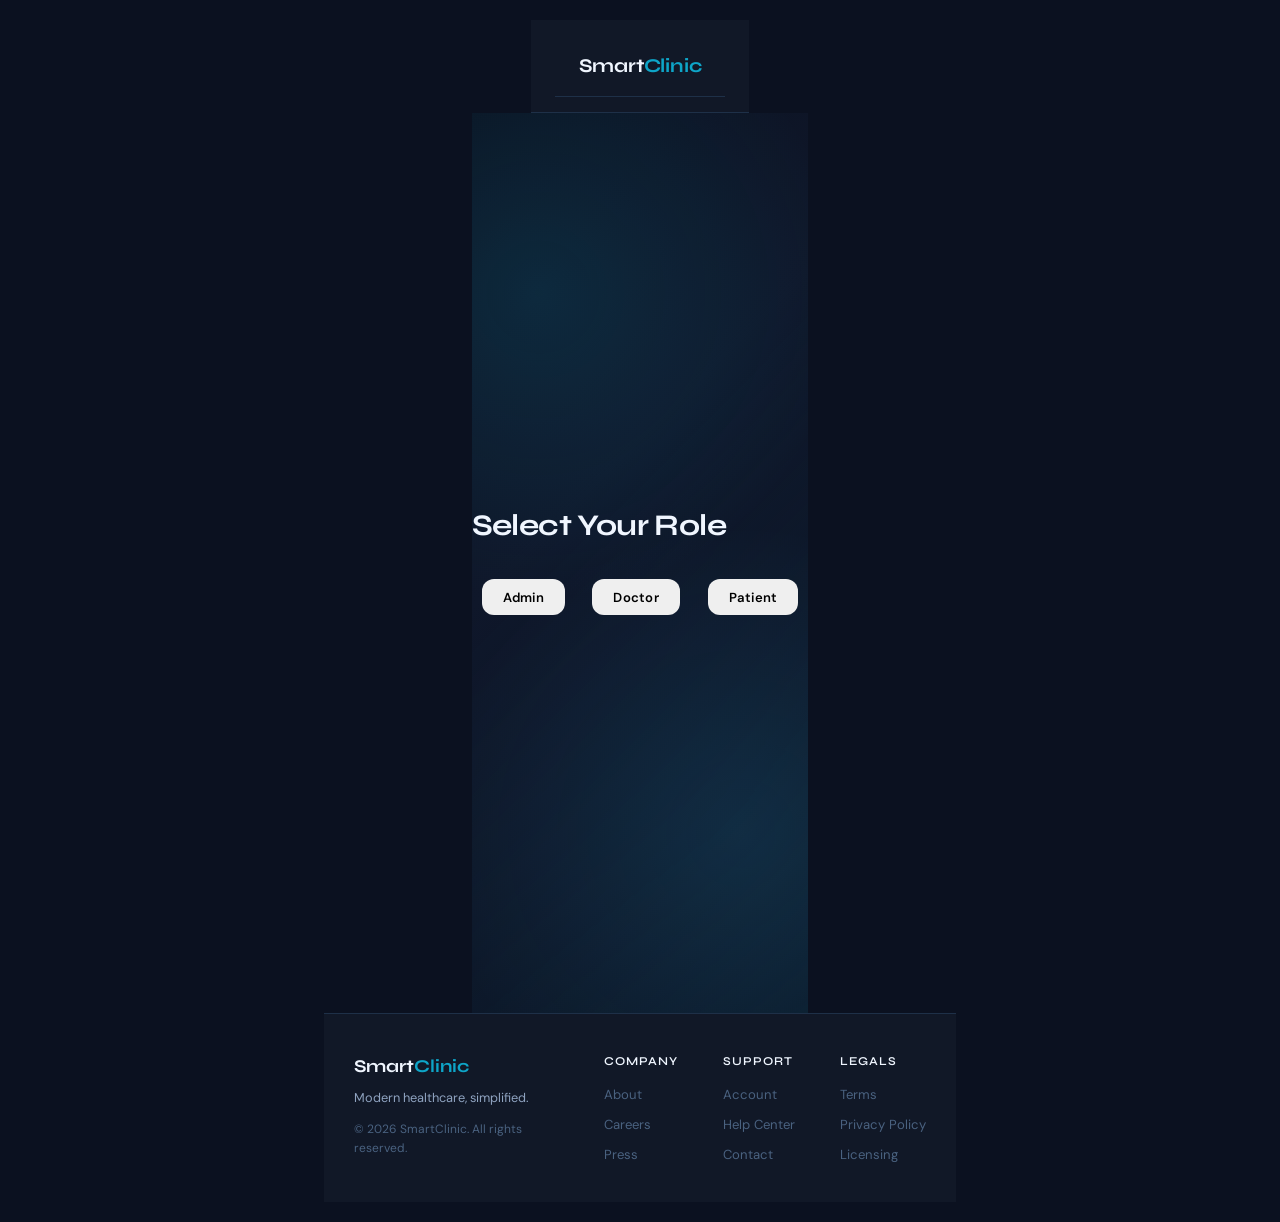
<file: src/main/resources/static/index.html>
<!DOCTYPE html>
<html lang="en">
<head>
    <meta charset="UTF-8">
    <meta name="viewport" content="width=device-width, initial-scale=1.0">
    <title>Smart Clinic Management System</title>
    <link rel="icon" href="./assets/images/logo/logo.png" />
    <link rel="stylesheet" href="./assets/css/style.css" />
    <link rel="stylesheet" href="./assets/css/index.css" />
    <link href="https://fonts.googleapis.com/css2?family=DM+Sans:wght@300;400;500;600&family=Syne:wght@600;700&display=swap" rel="stylesheet">
</head>
<body>

    <div class="container" id="container">
        <div class="wrapper" id="wrapper">

            <div id="header"></div>

            <main class="main-content">
                <section id="role-section">
                    <h2 id="role-heading">Select Your Role</h2>
                    <div id="role-buttons">
                        <button id="adminBtn">Admin</button>
                        <button id="doctorBtn">Doctor</button>
                        <button id="patientBtn">Patient</button>
                    </div>
                </section>
            </main>

            <div id="footer"></div>

        </div>
    </div>

    <div id="modal" class="modal">
        <div class="modal-content">
            <span class="close" id="closeModal">&times;</span>
            <div id="modal-body"></div>
        </div>
    </div>

    <script src="./js/util.js" defer></script>
    <script src="./js/render.js" defer></script>
    <script src="./js/components/header.js" defer></script>
    <script src="./js/components/footer.js" defer></script>
    <script type="module" src="./js/components/modals.js"></script>
    <script type="module" src="./js/index.js" defer></script>
</body>
</html>
</file>
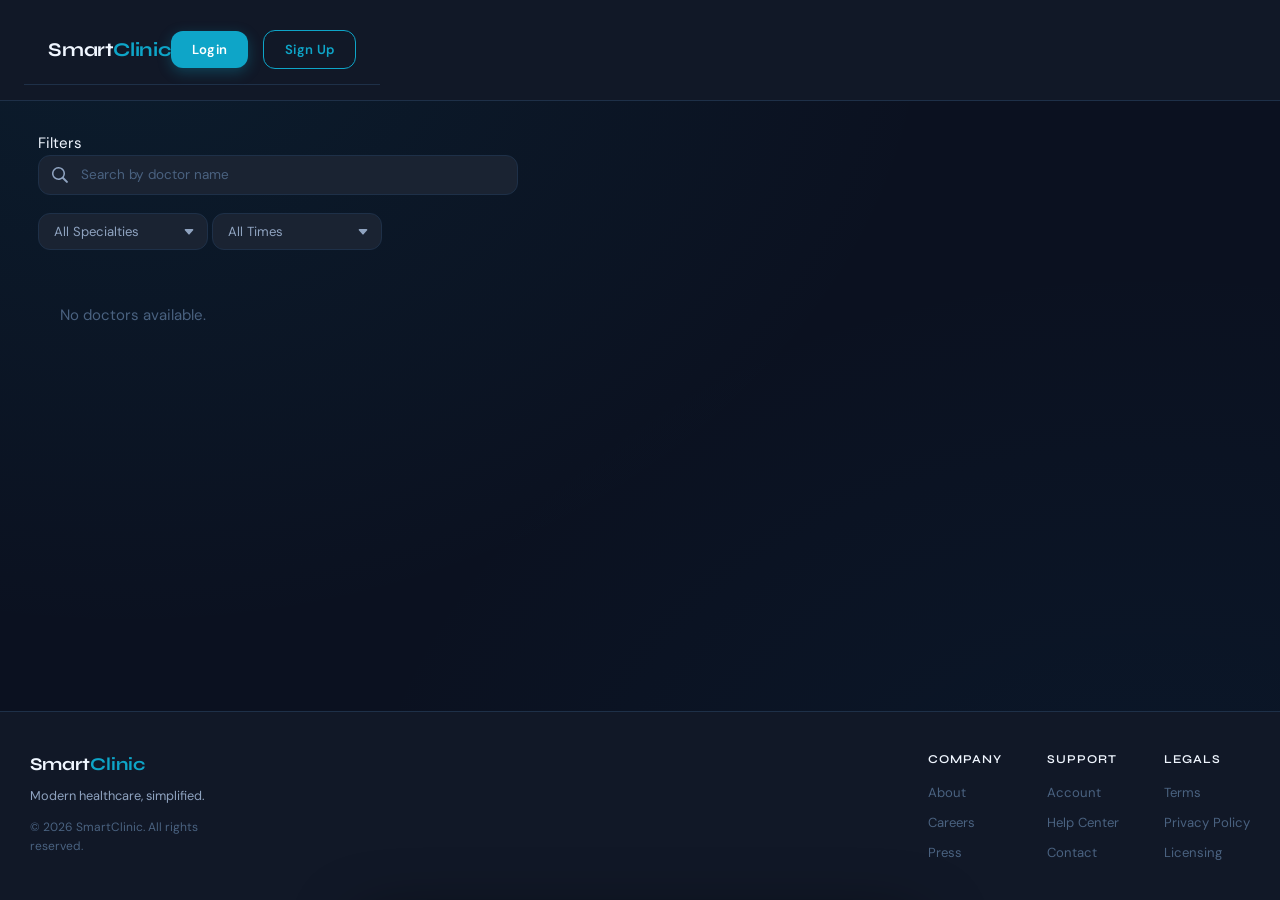
<file: src/main/resources/static/pages/patientDashboard.html>
<!DOCTYPE html>
<html lang="en">
<head>
    <meta charset="UTF-8">
    <meta name="viewport" content="width=device-width, initial-scale=1.0">
    <title>Patient Dashboard</title>

    <link rel="icon" href="../assets/images/logo/logo.png" />

    <link rel="stylesheet" href="../assets/css/style.css" />
    <link rel="stylesheet" href="../assets/css/adminDashboard.css" />
    <link rel="stylesheet" href="../assets/css/patientDashboard.css" />

    <link href="https://fonts.googleapis.com/css2?family=DM+Sans:wght@300;400;500;600&family=Syne:wght@600;700&display=swap" rel="stylesheet">
</head>

<body>

<div class="container" id="container">
    <div class="wrapper" id="wrapper">

        <div id="header"></div>

        <main class="main-content" id="mainContent">

            <nav class="tab-nav" id="patientTopbar">
                <button class="tab-btn" data-tab="doctors" onclick="switchPatientTab(event, 'doctors')">
                Doctors
                </button>

                <button class="tab-btn" data-tab="appointments" onclick="switchPatientTab(event, 'appointments')">
                Appointments
                </button>
            </nav>

            <div id="tab-doctors" class="tab-panel active">

                <div class="patient-topbar">
                    <p class="patient-welcome">
                        Filters
                    </p>
                </div>

                <div class="search-section">
                    <input type="text" id="searchBar" placeholder="Search by doctor name"/>
                </div>

                <div class="filter-section">
                    <div class="filter-wrapper">

                        <select class="filter-select" id="filterSpecialty">
                            <option value="">All Specialties</option>
                            <option value="Cardiologist">Cardiologist</option>
                            <option value="Dermatologist">Dermatologist</option>
                            <option value="Neurologist">Neurologist</option>
                            <option value="Pediatrician">Pediatrician</option>
                            <option value="Orthopedist">Orthopedist</option>
                            <option value="Dentist">Dentist</option>
                            <option value="Diagnosist">Diagnosist</option>
                        </select>

                        <select class="filter-select" id="filterTime">
                            <option value="">All Times</option>
                            <option value="09:00">09:00 - 10:00</option>
                            <option value="10:00">10:00 - 11:00</option>
                            <option value="11:00">11:00 - 12:00</option>
                            <option value="14:00">14:00 - 15:00</option>
                            <option value="15:00">15:00 - 16:00</option>
                            <option value="16:00">16:00 - 17:00</option>
                            <option value="17:00">17:00 - 18:00</option>
                            <option value="18:00">18:00 - 19:00</option>
                            <option value="19:00">19:00 - 20:00</option>
                        </select>

                    </div>
                </div>
                <div id="content"></div>
            </div>

            <div id="tab-appointments" class="tab-panel">

                <div class="filter-section">
                    <select class="filter-select" id="filterCondition">
                        <option value="">Filter by Status</option>
                        <option value="0">Scheduled</option>
                        <option value="1">Completed</option>
                        <option value="2">Cancelled</option>
                    </select>
                </div>

                <div class="data-table-wrapper">
                    <table class="data-table">
                        <thead>
                        <tr>
                            <th>Appointment ID</th>
                            <th>Doctor</th>
                            <th>Specialty</th>
                            <th>Date</th>
                            <th>Time</th>
                            <th>Status</th>
                            <th>Actions</th>
                        </tr>
                        </thead>
                        <tbody id="appointmentTableBody"></tbody>
                    </table>
                </div>

            </div>

        </main>

        <div id="footer"></div>

    </div>
</div>

<div id="modal" class="modal">
    <div class="modal-content">
        <span class="close" id="closeModal">&times;</span>
        <div id="modal-body"></div>
    </div>
</div>

<div class="modalApp-backdrop" id="modalAppBackdrop"></div>
<div class="modalApp" id="modalApp">
    <div id="modalApp-body"></div>
</div>

<div class="ripple-overlay" id="rippleOverlay"></div>

<script src="../js/util.js" defer></script>
<script src="../js/render.js" defer></script>
<script src="../js/components/header.js" defer></script>
<script src="../js/components/footer.js" defer></script>

<script type="module" src="../js/components/modals.js"></script>
<script type="module" src="../js/patientDashboard.js" defer></script>

</body>
</html>
</file>
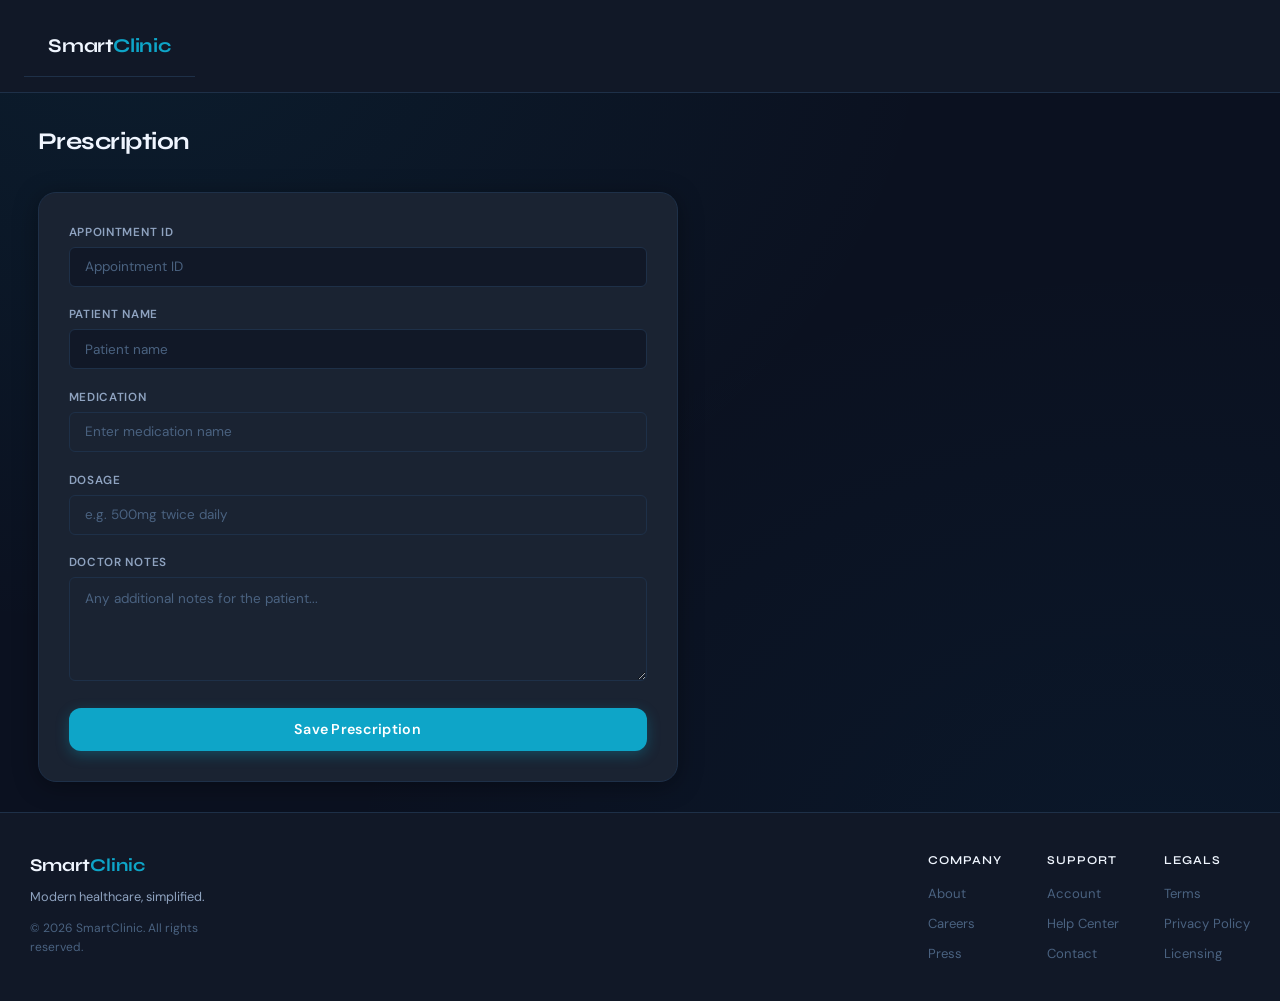
<file: src/main/resources/static/pages/prescription.html>
<!DOCTYPE html>
<html lang="en">
<head>
    <meta charset="UTF-8">
    <meta name="viewport" content="width=device-width, initial-scale=1.0">
    <title>Prescription</title>
    <link rel="icon" href="../assets/images/logo/logo.png" />

    <link rel="stylesheet" href="../assets/css/style.css" />
    <link rel="stylesheet" href="../assets/css/adminDashboard.css" />
    <link rel="stylesheet" href="../assets/css/addPrescription.css" />
    <link href="https://fonts.googleapis.com/css2?family=DM+Sans:wght@300;400;500;600&family=Syne:wght@600;700&display=swap" rel="stylesheet">

    <script src="../js/util.js" defer></script>
    <script src="../js/render.js" defer></script>
    <script src="../js/components/header.js" defer></script>
    <script src="../js/components/footer.js" defer></script>
</head>
<body>

    <div class="container" id="container">
        <div class="wrapper" id="wrapper">

            <div id="header"></div>

            <main class="main-content" id="mainContent">

                <div class="page-heading">
                    <h2>Prescription</h2>
                </div>

                <div class="prescription-form-wrapper">
                    <form id="prescriptionForm" class="prescription-form">

                        <div class="form-group">
                            <label for="appointmentId">Appointment ID</label>
                            <input
                                type="text"
                                id="appointmentId"
                                class="input-field"
                                placeholder="Appointment ID"
                                readonly
                            />
                        </div>

                        <div class="form-group">
                            <label for="patientName">Patient Name</label>
                            <input
                                type="text"
                                id="patientName"
                                class="input-field"
                                placeholder="Patient name"
                                readonly
                            />
                        </div>

                        <div class="form-group">
                            <label for="medication">Medication</label>
                            <input
                                type="text"
                                id="medication"
                                class="input-field"
                                placeholder="Enter medication name"
                            />
                        </div>

                        <div class="form-group">
                            <label for="dosage">Dosage</label>
                            <input
                                type="text"
                                id="dosage"
                                class="input-field"
                                placeholder="e.g. 500mg twice daily"
                            />
                        </div>

                        <div class="form-group">
                            <label for="doctorNotes">Doctor Notes</label>
                            <textarea
                                id="doctorNotes"
                                class="input-field"
                                placeholder="Any additional notes for the patient..."
                                rows="4"
                            ></textarea>
                        </div>

                        <button type="button" class="button" onclick="submitPrescription()">
                            Save Prescription
                        </button>

                    </form>
                </div>

            </main>

            <div id="footer"></div>

        </div>
    </div>

    <script src="../js/util.js" defer></script>
    <script src="../js/render.js" defer></script>
    <script src="../js/components/header.js" defer></script>
    <script src="../js/components/footer.js" defer></script>
    <script type="module" src="../js/prescriptionDashbaord.js" defer></script>

</body>
</html>
</file>
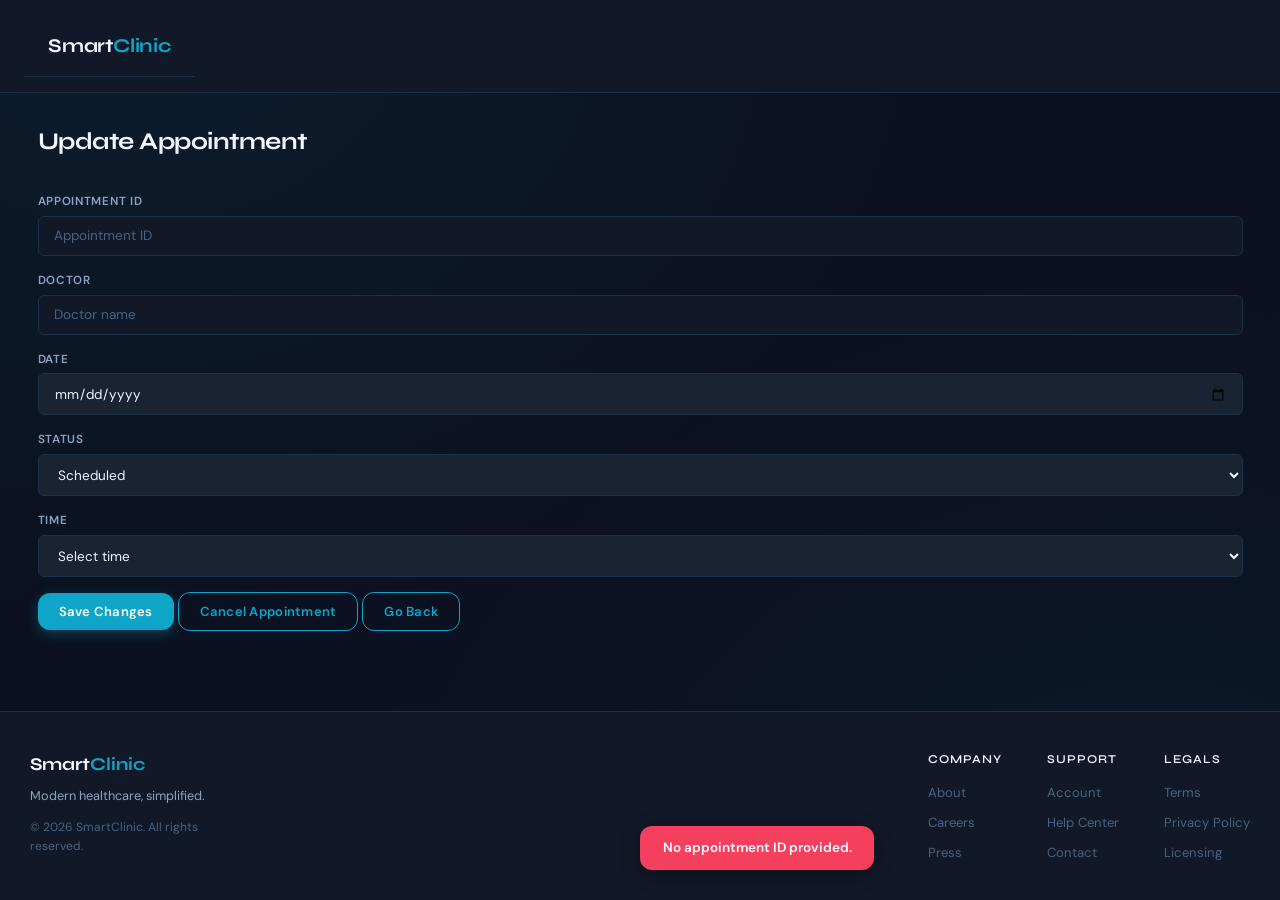
<file: src/main/resources/static/pages/updateAppointment.html>
<!DOCTYPE html>
<html lang="en">
<head>
    <meta charset="UTF-8">
    <meta name="viewport" content="width=device-width, initial-scale=1.0">
    <title>Update Appointment</title>
    <link rel="icon" href="../assets/images/logo/logo.png" />

    <link rel="stylesheet" href="../assets/css/style.css" />
    <link rel="stylesheet" href="../assets/css/adminDashboard.css" />
    <link rel="stylesheet" href="../assets/css/updateAppointment.css" />
    <link href="https://fonts.googleapis.com/css2?family=DM+Sans:wght@300;400;500;600&family=Syne:wght@600;700&display=swap" rel="stylesheet">

    <script src="../js/util.js" defer></script>
    <script src="../js/render.js" defer></script>
    <script src="../js/components/header.js" defer></script>
    <script src="../js/components/footer.js" defer></script>
</head>
<body>

    <div class="container" id="container">
        <div class="wrapper" id="wrapper">

            <div id="header"></div>

            <main class="main-content" id="mainContent">

                <div class="page-heading">
                    <h2>Update Appointment</h2>
                </div>

                <div class="update-form-wrapper">
                    <form id="updateAppointmentForm" class="update-form">

                        <div class="form-group">
                            <label for="appointmentId">Appointment ID</label>
                            <input
                                type="text"
                                id="appointmentId"
                                class="input-field"
                                placeholder="Appointment ID"
                                readonly
                            />
                        </div>

                        <div class="form-group">
                            <label for="doctorName">Doctor</label>
                            <input
                                type="text"
                                id="doctorName"
                                class="input-field"
                                placeholder="Doctor name"
                                readonly
                            />
                        </div>

                        <div class="form-group">
                            <label for="appointmentDate">Date</label>
                            <input
                                type="date"
                                id="appointmentDate"
                                class="input-field"
                            />
                        </div>

                        <div class="form-group">
                            <label for="appointmentStatus">Status</label>
                            <select id="appointmentStatus" class="input-field select-dropdown">
                                <option value="0">Scheduled</option>
                                <option value="1">Completed</option>
                                <option value="2">Cancelled</option>
                            </select>
                        </div>

                        <div class="form-group">
                            <label for="appointmentTime">Time</label>
                            <select id="appointmentTime" class="input-field select-dropdown">
                                <option value="">Select time</option>
                            </select>
                        </div>

                        <div class="form-actions">
                            <button type="button" class="button" onclick="submitUpdate()">
                                Save Changes
                            </button>
                            <button type="button" class="adminBtn" onclick="cancelAndGoBack()">
                                Cancel Appointment
                            </button>
                                <button type="button" class="adminBtn" onclick="history.back()">
                                Go Back
                            </button>
                        </div>

                    </form>
                </div>

            </main>

            <div id="footer"></div>

        </div>
    </div>
    <script src="../js/util.js" defer></script>
    <script src="../js/render.js" defer></script>
    <script src="../js/components/header.js" defer></script>
    <script src="../js/components/footer.js" defer></script>
    <script type="module" src="../js/updateAppointment.js" defer></script>
    
</body>
</html>
</file>
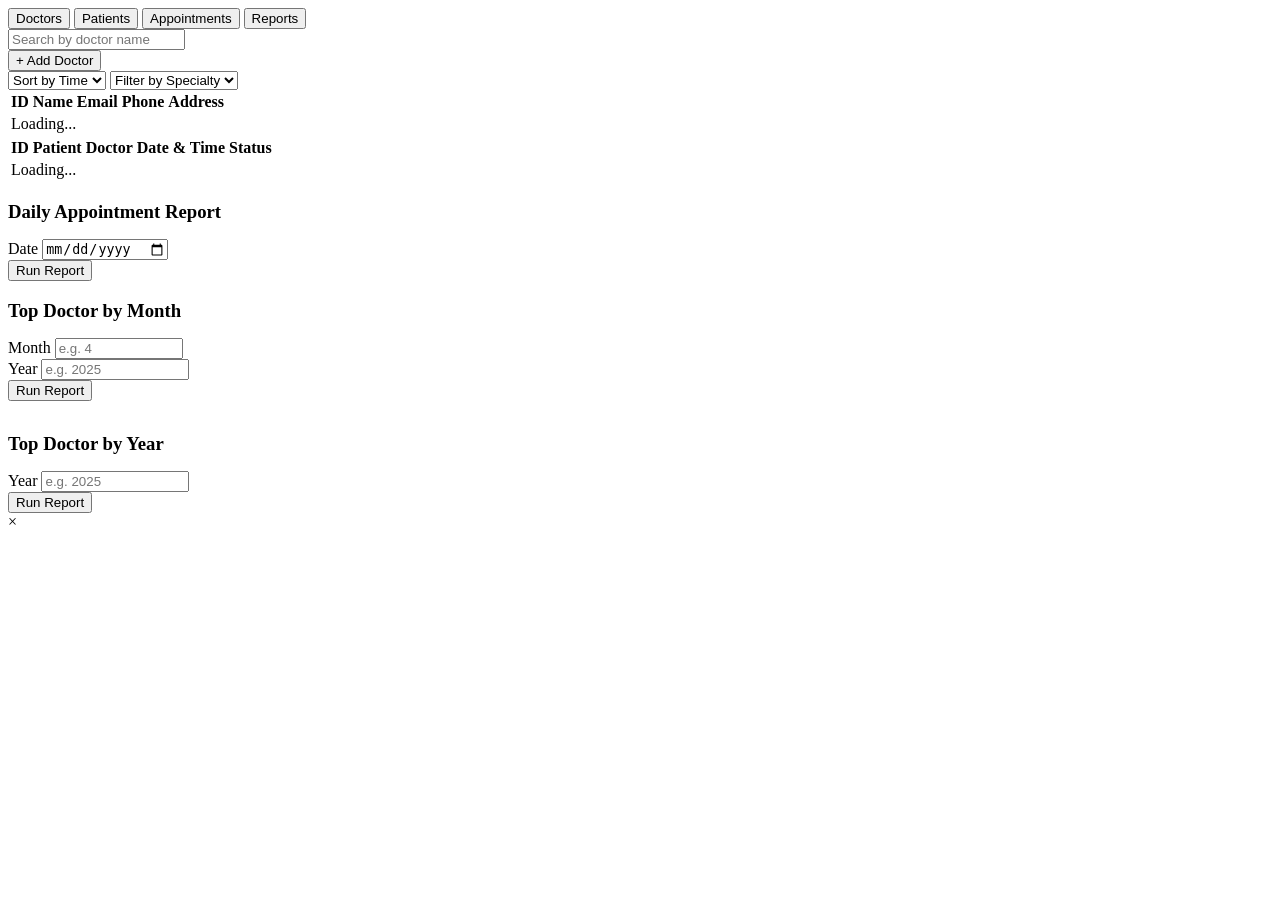
<file: src/main/resources/templates/admin/adminDashboard.html>
<!DOCTYPE html>
<html lang="en" xmlns:th="http://www.thymeleaf.org">
<head>
    <meta charset="UTF-8">
    <meta name="viewport" content="width=device-width, initial-scale=1.0">
    <title>Admin Dashboard</title>
    <link rel="icon" th:href="@{/assets/images/logo/logo.png}" />
    <link rel="stylesheet" th:href="@{/assets/css/style.css}" />
    <link rel="stylesheet" th:href="@{/assets/css/adminDashboard.css}" />
    <link href="https://fonts.googleapis.com/css2?family=DM+Sans:wght@300;400;500;600&family=Syne:wght@600;700&display=swap" rel="stylesheet">
</head>
<body>

    <div class="container" id="container">
        <div class="wrapper" id="wrapper">

            <div id="header"></div>

            <main class="main-content" id="mainContent">

                <nav class="tab-nav">
                    <button class="tab-btn active" onclick="switchTab(event, 'doctors')">Doctors</button>
                    <button class="tab-btn" onclick="switchTab(event, 'patients')">Patients</button>
                    <button class="tab-btn" onclick="switchTab(event, 'appointments')">Appointments</button>
                    <button class="tab-btn" onclick="switchTab(event, 'reports')">Reports</button>
                </nav>

                <div id="tab-doctors" class="tab-panel active">

                    <div class="tab-toolbar">
                        <div class="search-section">
                            <input type="text" id="searchBar" placeholder="Search by doctor name" />
                        </div>
                        <button class="button" id="addDocBtn">+ Add Doctor</button>
                    </div>

                    <div class="filter-section">
                        <select id="sortTime">
                            <option value="">Sort by Time</option>
                            <option value="am">AM</option>
                            <option value="pm">PM</option>
                        </select>
                        <select id="filterSpecialty">
                            <option value="">Filter by Specialty</option>
                            <option value="cardiology">Cardiology</option>
                            <option value="dermatology">Dermatology</option>
                            <option value="neurology">Neurology</option>
                            <option value="pediatrics">Pediatrics</option>
                        </select>
                    </div>

                    <div id="content"></div>
                </div>

                <div id="tab-patients" class="tab-panel">
                    <div class="data-table-wrapper">
                        <table class="data-table">
                            <thead>
                                <tr>
                                    <th>ID</th>
                                    <th>Name</th>
                                    <th>Email</th>
                                    <th>Phone</th>
                                    <th>Address</th>
                                </tr>
                            </thead>
                            <tbody id="patientTableBody">
                                <tr><td colspan="5" class="noPatientRecord">Loading...</td></tr>
                            </tbody>
                        </table>
                    </div>
                </div>

                <div id="tab-appointments" class="tab-panel">
                    <div class="data-table-wrapper">
                        <table class="data-table">
                            <thead>
                                <tr>
                                    <th>ID</th>
                                    <th>Patient</th>
                                    <th>Doctor</th>
                                    <th>Date &amp; Time</th>
                                    <th>Status</th>
                                </tr>
                            </thead>
                            <tbody id="appointmentTableBody">
                                <tr><td colspan="5" class="noPatientRecord">Loading...</td></tr>
                            </tbody>
                        </table>
                    </div>
                </div>

                <div id="tab-reports" class="tab-panel">

                    <h3 style="color:var(--text-primary);font-family:var(--font-display);margin-bottom:1rem;">
                        Daily Appointment Report
                    </h3>
                    <div class="report-controls">
                        <div class="form-group">
                            <label>Date</label>
                            <input type="date" id="reportDate" class="input-field" />
                        </div>
                        <button class="button" onclick="loadDailyReport()">Run Report</button>
                    </div>
                    <div class="report-result" id="dailyReportResult" style="margin-bottom:2rem;display:none;">
                        <table>
                            <thead>
                                <tr>
                                    <th>Doctor</th>
                                    <th>Appointment Time</th>
                                    <th>Status</th>
                                    <th>Patient</th>
                                    <th>Patient Phone</th>
                                </tr>
                            </thead>
                            <tbody id="dailyReportBody"></tbody>
                        </table>
                    </div>

                    <h3 style="color:var(--text-primary);font-family:var(--font-display);margin-bottom:1rem;">
                        Top Doctor by Month
                    </h3>
                    <div class="report-controls">
                        <div class="form-group">
                            <label>Month</label>
                            <input type="number" id="reportMonth" class="input-field"
                                   min="1" max="12" placeholder="e.g. 4" style="width:120px;" />
                        </div>
                        <div class="form-group">
                            <label>Year</label>
                            <input type="number" id="reportMonthYear" class="input-field"
                                   placeholder="e.g. 2025" style="width:140px;" />
                        </div>
                        <button class="button" onclick="loadTopDoctorMonth()">Run Report</button>
                    </div>
                    <div id="topDoctorMonthResult" style="color:var(--text-secondary);margin-bottom:2rem;"></div>

                    <h3 style="color:var(--text-primary);font-family:var(--font-display);margin-bottom:1rem;">
                        Top Doctor by Year
                    </h3>
                    <div class="report-controls">
                        <div class="form-group">
                            <label>Year</label>
                            <input type="number" id="reportYear" class="input-field"
                                   placeholder="e.g. 2025" style="width:140px;" />
                        </div>
                        <button class="button" onclick="loadTopDoctorYear()">Run Report</button>
                    </div>
                    <div id="topDoctorYearResult" style="color:var(--text-secondary);"></div>

                </div>

            </main>

            <div id="footer"></div>

        </div>
    </div>

    <div id="modal" class="modal">
        <div class="modal-content">
            <span class="close" id="closeModal">&times;</span>
            <div id="modal-body"></div>
        </div>
    </div>

    <script th:src="@{/js/util.js}" defer></script>
    <script th:src="@{/js/render.js}" defer></script>
    <script th:src="@{/js/components/header.js}" defer></script>
    <script th:src="@{/js/components/footer.js}" defer></script>
    <script type="module" th:src="@{/js/components/modals.js}"></script>
    <script type="module" th:src="@{/js/adminDashboard.js}" defer></script>
</body>
</html>
</file>
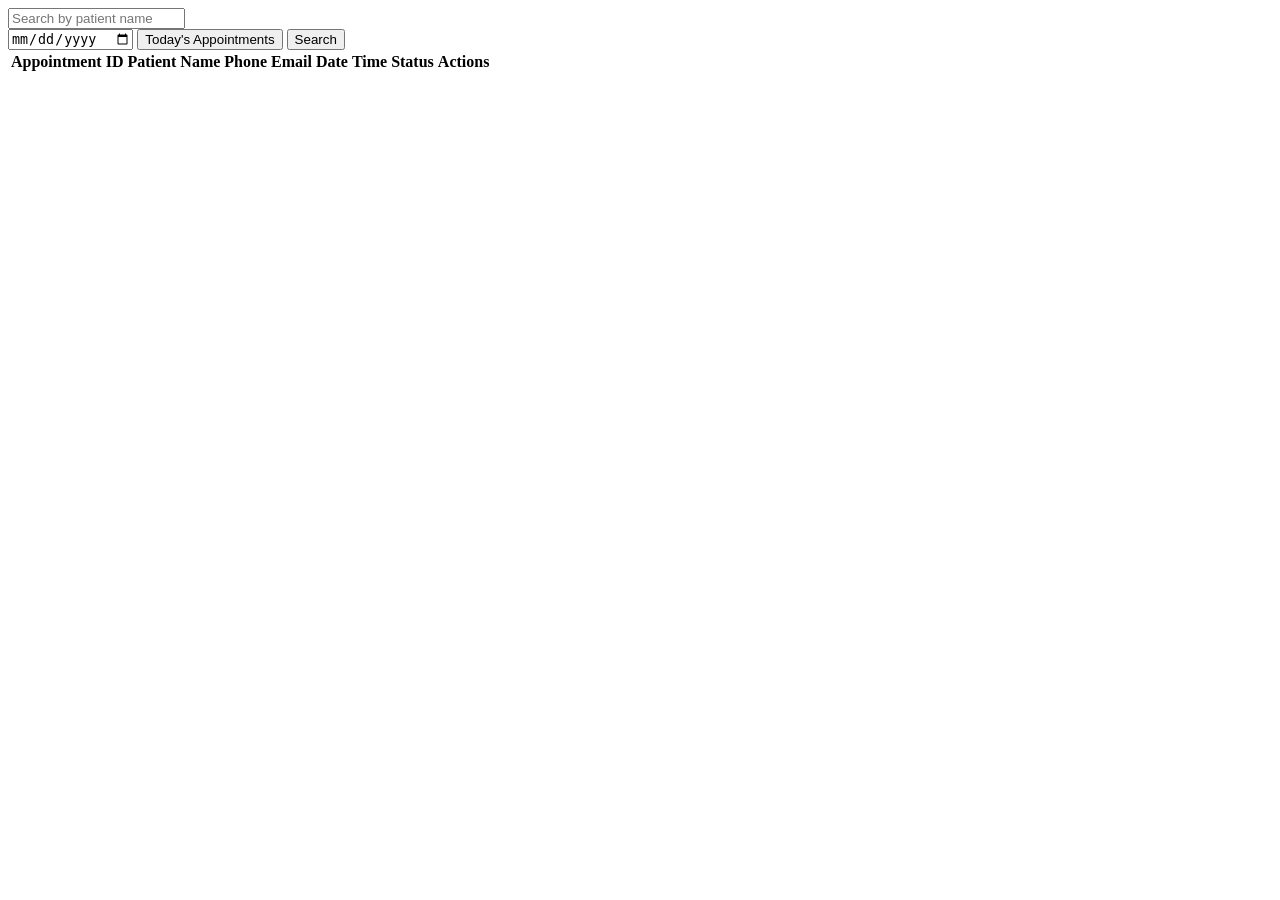
<file: src/main/resources/templates/doctor/doctorDashboard.html>
<!DOCTYPE html>
<html lang="en" xmlns:th="http://www.thymeleaf.org">
<head>
    <meta charset="UTF-8">
    <meta name="viewport" content="width=device-width, initial-scale=1.0">
    <title>Doctor Dashboard</title>
    <link rel="icon" th:href="@{/assets/images/logo/logo.png}" />

    <link rel="stylesheet" th:href="@{/assets/css/style.css}" />
    <link rel="stylesheet" th:href="@{/assets/css/adminDashboard.css}" />
    <link rel="stylesheet" th:href="@{/assets/css/doctorDashboard.css}" />
    <link href="https://fonts.googleapis.com/css2?family=DM+Sans:wght@300;400;500;600&family=Syne:wght@600;700&display=swap" rel="stylesheet">
</head>
<body>

    <div class="container" id="container">
        <div class="wrapper" id="wrapper">

            <div id="header"></div>

            <main class="main-content" id="mainContent">

                <div class="search-section">
                    <input
                        type="text"
                        id="searchBar"
                        placeholder="Search by patient name"
                    />
                </div>

                <div class="filter-section">
                    <input type="date" id="datePicker" class="input-field" />
                    <button id="todayBtn" class="button">Today's Appointments</button>
                    <button id="searchBtn" class="button">Search</button>
                </div>

                <div id="content">
                    <table class="data-table" id="patientTable">
                        <thead>
                                <tr>
                                    <th>Appointment ID</th>
                                    <th>Patient Name</th>
                                    <th>Phone</th>
                                    <th>Email</th>
                                    <th>Date</th>
                                    <th>Time</th>
                                    <th>Status</th>
                                    <th>Actions</th>
                                </tr>
                        </thead>
                        <tbody id="patientTableBody">
                        </tbody>
                    </table>
                </div>

            </main>

            <div id="footer"></div>

        </div>
    </div>

    <script th:src="@{/js/util.js}" defer></script>
    <script th:src="@{/js/render.js}" defer></script>
    <script th:src="@{/js/components/header.js}" defer></script>
    <script th:src="@{/js/components/footer.js}" defer></script>
    <script type="module" th:src="@{/js/doctorDashboard.js}" defer></script>
    <script type="module" th:src="@{/js/doctorAppointments.js}" defer></script>
</body>
</html>
</file>
<file: src/main/resources/static/assets/css/style.css>
@import url('https://fonts.googleapis.com/css2?family=DM+Sans:wght@300;400;500;600&family=Syne:wght@600;700&display=swap');

:root {
  --bg-base:          #0b1120;
  --bg-surface:       #111827;
  --bg-card:          #1a2332;
  --bg-card-hover:    #1f2d42;
  --bg-actions:       #0d1826;
  --bg-actions-hover: #0a1320;

  --accent:           #0ea5c8;
  --accent-soft:      #0ea5c820;
  --accent-hover:     #38bdf8;

  --success:          #10b981;
  --success-hover:    #059669;
  --danger:           #f43f5e;

  --confirm-bg:       #0f2236;
  --confirm-hover:    #132b42;

  --row-odd:          #111827;
  --row-even:         #14202f;
  --row-hover:        #1a2f45;

  --text-primary:     #f0f6ff;
  --text-secondary:   #8fa3c0;
  --text-muted:       #4a6280;

  --border:           #1e3048;
  --border-focus:     #0ea5c8;

  --radius-sm:        6px;
  --radius-md:        12px;
  --radius-lg:        18px;
  --radius-xl:        24px;

  --shadow-card:      0 4px 24px rgba(0, 0, 0, 0.35);
  --shadow-modal:     0 24px 64px rgba(0, 0, 0, 0.6);
  --shadow-modal-up:  0 -8px 40px rgba(0, 0, 0, 0.5);

  --transition:       all 0.22s cubic-bezier(0.4, 0, 0.2, 1);

  --font-body:        'DM Sans', sans-serif;
  --font-display:     'Syne', sans-serif;
}

*, *::before, *::after {
  margin: 0;
  padding: 0;
  box-sizing: border-box;
}

html, body {
  height: 100%;
  font-family: var(--font-body);
  font-size: 15px;
  background-color: var(--bg-base);
  color: var(--text-primary);
  line-height: 1.6;
  -webkit-font-smoothing: antialiased;
}

#header,
.header {
  display: flex;
  justify-content: space-between;
  align-items: center;
  padding: 15px 24px;
  background-color: var(--bg-surface);
  border-bottom: 1px solid var(--border);
  position: sticky;
  top: 0;
  z-index: 100;
}

.header .logo {
  font-family: var(--font-display);
  font-size: 1.3rem;
  font-weight: 700;
  color: var(--text-primary);
  letter-spacing: -0.01em;
  text-decoration: none;
}

.header .logo span {
  color: var(--accent);
}

.header nav {
  display: flex;
  gap: 15px;
  align-items: center;
}

.header nav a {
  text-decoration: none;
  color: var(--text-secondary);
  font-weight: 500;
  font-size: 0.9rem;
  transition: var(--transition);
}

.header nav a:hover {
  color: var(--accent);
}

#footer .footer,
.footer {
  display: flex;
  justify-content: space-between;
  align-items: flex-start;
  flex-wrap: wrap;
  gap: 2rem;
  padding: 2.5rem 2rem;
  background-color: var(--bg-surface);
  border-top: 1px solid var(--border);
}

.footer-brand {
  display: flex;
  flex-direction: column;
  gap: 0.5rem;
  max-width: 220px;
}

.footer-brand .logo {
  font-family: var(--font-display);
  font-size: 1.2rem;
  font-weight: 700;
  color: var(--text-primary);
}

.footer-brand .logo span {
  color: var(--accent);
}

.footer-tagline {
  font-size: 0.85rem;
  color: var(--text-secondary);
}

.footer-copy {
  font-size: 0.8rem;
  color: var(--text-muted);
  margin-top: 0.25rem;
}

.footer-links {
  display: flex;
  gap: 3rem;
  flex-wrap: wrap;
}

.footer-column {
  display: flex;
  flex-direction: column;
  gap: 0.6rem;
}

.footer-column h4 {
  font-family: var(--font-display);
  font-size: 0.8rem;
  font-weight: 600;
  color: var(--text-primary);
  text-transform: uppercase;
  letter-spacing: 0.08em;
  margin-bottom: 0.25rem;
}

.footer-column a {
  text-decoration: none;
  font-size: 0.875rem;
  color: var(--text-muted);
  transition: var(--transition);
}

.footer-column a:hover {
  color: var(--accent);
}

.button,
.adminBtn {
  display: inline-flex;
  align-items: center;
  justify-content: center;
  gap: 0.5rem;
  padding: 0.65rem 1.4rem;
  font-family: var(--font-body);
  font-size: 0.875rem;
  font-weight: 600;
  border: none;
  border-radius: var(--radius-md);
  cursor: pointer;
  transition: var(--transition);
  letter-spacing: 0.02em;
  text-decoration: none;
  white-space: nowrap;
}

.button {
  background: var(--accent);
  color: #fff;
  box-shadow: 0 4px 14px rgba(14, 165, 200, 0.3);
}

.button:hover {
  background: var(--accent-hover);
  box-shadow: 0 6px 20px rgba(14, 165, 200, 0.45);
  transform: translateY(-1px);
}

.button:active {
  transform: scale(0.97);
  box-shadow: none;
}

.adminBtn {
  background: transparent;
  color: var(--accent);
  border: 1.5px solid var(--accent);
}

.adminBtn:hover {
  background: var(--accent-soft);
  color: var(--accent-hover);
  border-color: var(--accent-hover);
  transform: translateY(-1px);
}

.danger-btn {
  background: transparent;
  color: var(--danger);
  border: 1.5px solid var(--danger);
  display: inline-flex;
  align-items: center;
  padding: 0.5rem 1.2rem;
  border-radius: var(--radius-md);
  font-family: var(--font-body);
  font-size: 0.875rem;
  font-weight: 600;
  cursor: pointer;
  transition: var(--transition);
}

.danger-btn:hover {
  background: rgba(244, 63, 94, 0.1);
  transform: translateY(-1px);
}

.input-field,
.select-dropdown {
  width: 100%;
  padding: 0.7rem 1rem;
  margin: 8px 0;
  background: var(--bg-card);
  border: 1.5px solid var(--border);
  border-radius: var(--radius-sm);
  color: var(--text-primary);
  font-family: var(--font-body);
  font-size: 0.9rem;
  transition: var(--transition);
}

.input-field::placeholder { color: var(--text-muted); }

.input-field:hover,
.select-dropdown:hover {
  border-color: var(--accent);
}

.input-field:focus,
.select-dropdown:focus {
  outline: none;
  border-color: var(--border-focus);
  box-shadow: 0 0 0 3px var(--accent-soft);
  background: var(--bg-card-hover);
}

.checkbox-group {
  display: flex;
  gap: 10px;
  margin: 10px 0;
  align-items: center;
  color: var(--text-secondary);
  font-size: 0.875rem;
}

.checkbox-group input[type="checkbox"] {
  accent-color: var(--accent);
  width: 16px;
  height: 16px;
  cursor: pointer;
}

.modal {
  display: none;
  position: fixed;
  inset: 0;
  z-index: 1000;
  background-color: rgba(7, 12, 22, 0.75);
  backdrop-filter: blur(6px);
  -webkit-backdrop-filter: blur(6px);
  justify-content: center;
  align-items: center;
}

.modal.active {
  display: flex;
  animation: fadeIn 0.2s ease;
}

@keyframes fadeIn {
  from { opacity: 0; }
  to   { opacity: 1; }
}

.modal-content {
  background: var(--bg-surface);
  border: 1px solid var(--border);
  border-radius: var(--radius-lg);
  padding: 2rem;
  width: 90%;
  max-width: 500px;
  position: relative;
  box-shadow: var(--shadow-modal);
  animation: slideUp 0.25s cubic-bezier(0.34, 1.56, 0.64, 1) both;
}

@keyframes slideUp {
  from { opacity: 0; transform: translateY(24px) scale(0.97); }
  to   { opacity: 1; transform: translateY(0) scale(1); }
}

.modal-content h2,
#modal-body h2 {
  font-family: var(--font-display);
  font-size: 1.3rem;
  color: var(--text-primary);
  margin-bottom: 1.5rem;
  padding-bottom: 0.75rem;
  border-bottom: 1px solid var(--border);
}

.modal-content input,
.modal-content select,
.modal-content textarea,
#modal-body input,
#modal-body select,
#modal-body textarea {
  width: 100%;
  padding: 0.7rem 1rem;
  margin-bottom: 1rem;
  background: var(--bg-card);
  border: 1.5px solid var(--border);
  border-radius: var(--radius-sm);
  color: var(--text-primary);
  font-family: var(--font-body);
  font-size: 0.9rem;
  transition: var(--transition);
}

.modal-content input::placeholder,
#modal-body input::placeholder,
.modal-content textarea::placeholder,
#modal-body textarea::placeholder {
  color: var(--text-muted);
}

.modal-content input:focus,
.modal-content select:focus,
.modal-content textarea:focus,
#modal-body input:focus,
#modal-body select:focus,
#modal-body textarea:focus {
  outline: none;
  border-color: var(--border-focus);
  box-shadow: 0 0 0 3px var(--accent-soft);
  background: var(--bg-card-hover);
}

.modal-content label,
#modal-body label {
  display: block;
  font-size: 0.8rem;
  font-weight: 600;
  color: var(--text-secondary);
  margin-bottom: 0.3rem;
  text-transform: uppercase;
  letter-spacing: 0.06em;
}

#closeModal,
.close {
  position: absolute;
  top: 1rem;
  right: 1.25rem;
  background: transparent;
  border: none;
  font-size: 1.4rem;
  color: var(--text-muted);
  cursor: pointer;
  line-height: 1;
  transition: var(--transition);
  z-index: 10;
}

#closeModal:hover,
.close:hover {
  color: var(--danger);
  transform: rotate(90deg);
}

@keyframes fadeUp {
  from { opacity: 0; transform: translateY(16px); }
  to   { opacity: 1; transform: translateY(0); }
}

::-webkit-scrollbar { width: 6px; }
::-webkit-scrollbar-track { background: var(--bg-base); }
::-webkit-scrollbar-thumb { background: var(--border); border-radius: 99px; }
::-webkit-scrollbar-thumb:hover { background: var(--text-muted); }

@media (max-width: 768px) {
  .header,
  .footer { flex-direction: column; gap: 1rem; }

  .footer-links { gap: 1.5rem; }

  #header,
  .header { padding: 12px 16px; }
}
</file>
<file: src/main/resources/static/assets/css/index.css>
.main-content {
  min-height: 100vh;
  display: flex;
  justify-content: center;
  align-items: center;
  background:
    radial-gradient(circle at 20% 20%, rgba(14, 165, 200, 0.15), transparent 40%),
    radial-gradient(circle at 80% 80%, rgba(56, 189, 248, 0.12), transparent 40%),
    linear-gradient(135deg, #0b1120 0%, #0f172a 40%, #0ea5c810 100%);
  background-attachment: fixed;
}

.container {
  width: 100%;
  max-width: 1200px;
  margin: auto;
}

.wrapper {
  display: flex;
  flex-direction: column;
  justify-content: center;
  align-items: center;
  flex: 1;
  padding: 20px;
  animation: fadeUp 0.4s ease both;
}

h2 {
  font-family: var(--font-display);
  font-size: 2rem;
  font-weight: 700;
  color: var(--text-primary);
  margin-bottom: 20px;
  letter-spacing: -0.02em;
}

#adminBtn, #doctorBtn, #patientBtn {
    margin: 10px;
    display: inline-flex;
    align-items: center;
    justify-content: center;
    gap: 0.5rem;
    padding: 0.65rem 1.4rem;
    font-family: var(--font-body);
    font-size: 0.875rem;
    font-weight: 600;
    border: none;
    border-radius: var(--radius-md);
    cursor: pointer;
    transition: var(--transition);
    letter-spacing: 0.02em;
    text-decoration: none;
    white-space: nowrap;
}

.dashboard-btn {
  background-color: var(--success);
  box-shadow: 0 4px 14px rgba(16, 185, 129, 0.3);
}

.dashboard-btn:hover {
  background-color: var(--success-hover);
  box-shadow: 0 6px 20px rgba(16, 185, 129, 0.4);
}

#role-buttons {
  display: flex;
  justify-content: center;
  flex-wrap: wrap;
  gap: 0.5rem;
}

@media (max-width: 768px) {
  .wrapper { padding: 10px; }
  h2 { font-size: 1.5rem; }
  button { width: 100%; margin: 6px 0; }
  #role-buttons {
    flex-direction: column;
    align-items: stretch;
    width: 100%;
    max-width: 320px;
  }
}
</file>
<file: src/main/resources/static/assets/css/adminDashboard.css>
#container {
  min-height: 100%;
  display: flex;
  flex-direction: column;
}

.wrapper {
  display: flex;
  flex-direction: column;
  min-height: 100vh;
  background-image:
    radial-gradient(ellipse at 10% 0%,   #0ea5c814 0%, transparent 50%),
    radial-gradient(ellipse at 90% 100%, #0369a114 0%, transparent 50%);
  background-attachment: fixed;
}

.main-content {
  flex: 1;
  padding: 2rem 2.5rem;
  max-width: 1400px;
  width: 100%;
  margin: 0 auto;
  animation: fadeUp 0.4s ease both;
}

.search-section { margin-bottom: 1.25rem; }

#searchBar {
  width: 100%;
  max-width: 480px;
  padding: 0.7rem 1.1rem 0.7rem 2.8rem;
  background: var(--bg-card);
  border: 1.5px solid var(--border);
  border-radius: var(--radius-md);
  color: var(--text-primary);
  font-family: var(--font-body);
  font-size: 0.9rem;
  transition: var(--transition);
  background-image: url("data:image/svg+xml,%3Csvg xmlns='http://www.w3.org/2000/svg' width='16' height='16' fill='%238fa3c0' viewBox='0 0 16 16'%3E%3Cpath d='M11.742 10.344a6.5 6.5 0 1 0-1.397 1.398l3.85 3.85a1 1 0 0 0 1.415-1.415l-3.868-3.833zm-5.242 1.156a5 5 0 1 1 0-10 5 5 0 0 1 0 10z'/%3E%3C/svg%3E");
  background-repeat: no-repeat;
  background-position: 0.9rem center;
}

#searchBar::placeholder { color: var(--text-muted); }

#searchBar:focus {
  outline: none;
  border-color: var(--border-focus);
  box-shadow: 0 0 0 3px var(--accent-soft);
  background-color: var(--bg-card-hover);
}

.filter-section {
  display: flex;
  gap: 0.75rem;
  flex-wrap: wrap;
  margin-bottom: 2rem;
  align-items: center;
}

.filter-section select,
.filter-select {
  padding: 0.6rem 2.2rem 0.6rem 1rem;
  background: var(--bg-card);
  border: 1.5px solid var(--border);
  border-radius: var(--radius-md);
  color: var(--text-secondary);
  font-family: var(--font-body);
  font-size: 0.875rem;
  cursor: pointer;
  transition: var(--transition);
  appearance: none;
  background-image: url("data:image/svg+xml,%3Csvg xmlns='http://www.w3.org/2000/svg' width='12' height='12' fill='%238fa3c0' viewBox='0 0 16 16'%3E%3Cpath d='M7.247 11.14 2.451 5.658C1.885 5.013 2.345 4 3.204 4h9.592a1 1 0 0 1 .753 1.659l-4.796 5.48a1 1 0 0 1-1.506 0z'/%3E%3C/svg%3E");
  background-repeat: no-repeat;
  background-position: calc(100% - 0.75rem) center;
  min-width: 170px;
}

.filter-section select:hover,
.filter-select:hover { border-color: var(--accent); }

.filter-section select:focus,
.filter-select:focus {
  outline: none;
  border-color: var(--border-focus);
  box-shadow: 0 0 0 3px var(--accent-soft);
  color: var(--text-primary);
}

.filter-section select option,
.filter-select option {
  background: var(--bg-surface);
  color: var(--text-primary);
}

#content {
  display: flex;
  flex-wrap: wrap;
  gap: 1.25rem;
}

.doctor-card {
  background: var(--bg-card);
  border: 1px solid var(--border);
  border-radius: var(--radius-lg);
  width: calc(33.33% - 0.85rem);
  min-width: 260px;
  display: flex;
  flex-direction: column;
  box-shadow: var(--shadow-card);
  transition: var(--transition);
  animation: fadeUp 0.35s ease both;
  position: relative;
  overflow: hidden;
}

.doctor-card::before {
  content: '';
  position: absolute;
  top: 0; left: 0; right: 0;
  height: 3px;
  background: linear-gradient(90deg, var(--accent), var(--accent-hover));
  opacity: 0;
  transition: var(--transition);
}

.doctor-card:hover {
  background: var(--bg-card-hover);
  border-color: var(--accent);
  transform: translateY(-3px);
  box-shadow: 0 8px 32px rgba(14, 165, 200, 0.15);
}

.doctor-card:hover::before { opacity: 1; }

.doctor-info {
  padding: 1.5rem;
  display: flex;
  flex-direction: column;
  gap: 0.5rem;
  flex: 1;
}

.doctor-card h3 {
  font-family: var(--font-display);
  font-size: 1rem;
  color: var(--text-primary);
}

.doctor-card p,
.doctor-email,
.doctor-availability { font-size: 0.85rem; color: var(--text-secondary); }

.specialty-badge {
  display: inline-block;
  padding: 0.2rem 0.75rem;
  background: var(--accent-soft);
  color: var(--accent-hover);
  border-radius: 99px;
  font-size: 0.75rem;
  font-weight: 600;
  letter-spacing: 0.03em;
  width: fit-content;
}
.tab-panel {
  display: none;
}

.tab-panel.active {
  display: block;
}

.tab-nav {
  display: flex;
  gap: 0.75rem;
  margin-bottom: 1.5rem;
  flex-wrap: wrap;
}

.tab-btn {
  padding: 0.6rem 1.3rem;
  font-family: var(--font-body);
  font-size: 0.85rem;
  font-weight: 600;
  border-radius: var(--radius-md);
  cursor: pointer;
  border: 1.5px solid var(--accent);
  background: transparent;
  color: var(--accent);
  transition: var(--transition);
}

.tab-btn:hover {
  background: var(--accent-soft);
  color: var(--accent-hover);
  border-color: var(--accent-hover);
  transform: translateY(-1px);
}

.tab-btn.active {
  background: var(--accent);
  color: #fff;
  box-shadow: 0 4px 14px rgba(14, 165, 200, 0.3);
}

.data-table-wrapper {
  background: var(--bg-card);
  border: 1px solid var(--border);
  border-radius: var(--radius-lg);
  overflow: hidden;
  box-shadow: var(--shadow-card);
}

.data-table {
  width: 100%;
  border-collapse: collapse;
  font-size: 0.9rem;
}

.data-table thead {
  background: var(--bg-surface);
}

.data-table th {
  text-align: left;
  padding: 0.9rem 1.2rem;
  font-family: var(--font-display);
  font-size: 0.75rem;
  letter-spacing: 0.08em;
  text-transform: uppercase;
  color: var(--text-secondary);
  border-bottom: 1px solid var(--border);
}

.data-table td {
  padding: 0.85rem 1.2rem;
  color: var(--text-primary);
  border-bottom: 1px solid var(--border);
}

.data-table tbody tr:nth-child(odd) {
  background: var(--row-odd);
}

.data-table tbody tr:nth-child(even) {
  background: var(--row-even);
}

.data-table tbody tr:hover {
  background: var(--row-hover);
  transition: var(--transition);
}

.noPatientRecord {
  text-align: center;
  padding: 1.5rem;
  color: var(--text-muted);
}

.data-table td:first-child,
.data-table th:first-child {
  padding-left: 1.5rem;
}

.data-table td:last-child,
.data-table th:last-child {
  padding-right: 1.5rem;
}

#modal-body {
  background: var(--bg-surface);
  border: 1px solid var(--border);
  border-radius: var(--radius-lg);
  padding: 2.25rem;
  width: 100%;
  max-width: 520px;
  position: relative;
  box-shadow: var(--shadow-modal);
  animation: slideUp 0.25s cubic-bezier(0.34, 1.56, 0.64, 1) both;
}

@keyframes slideUp {
  from { opacity: 0; transform: translateY(24px) scale(0.97); }
  to   { opacity: 1; transform: translateY(0) scale(1); }
}

@media (max-width: 1024px) { .doctor-card { width: calc(50% - 0.65rem); } }

@media (max-width: 768px) {
  .main-content { padding: 1.25rem 1rem; }
  .doctor-card  { width: 100%; }
  .filter-section { flex-direction: column; align-items: stretch; }
  .filter-section select, .filter-select { min-width: unset; width: 100%; }
  #searchBar { max-width: 100%; }
  #modal-body { margin: 1rem; padding: 1.5rem; }
}
</file>
<file: src/main/resources/static/assets/css/patientDashboard.css>
.card-actions {
  background-color: var(--bg-actions);
  text-align: center;
  padding: 0.85rem 1.25rem;
  border-top: 1px solid var(--border);
  border-radius: 0 0 var(--radius-lg) var(--radius-lg);
  transition: var(--transition);
}

.card-actions:hover {
  background-color: var(--bg-actions-hover);
}

.card-actions .button,
.card-actions button {
  display: inline-flex;
  align-items: center;
  justify-content: center;
  gap: 0.4rem;
  padding: 0.55rem 1.4rem;
  background: var(--accent);
  color: #fff;
  border: none;
  border-radius: var(--radius-md);
  font-family: var(--font-body);
  font-size: 0.875rem;
  font-weight: 600;
  cursor: pointer;
  box-shadow: 0 4px 14px rgba(14, 165, 200, 0.3);
  transition: var(--transition);
}

.card-actions .button:hover,
.card-actions button:hover {
  background: var(--accent-hover);
  box-shadow: 0 6px 20px rgba(14, 165, 200, 0.45);
  transform: translateY(-1px);
}

.card-actions .button:active,
.card-actions button:active {
  transform: scale(0.97);
  box-shadow: none;
}

.ripple-overlay {
  position: fixed;
  top: 50%;
  left: 50%;
  width: 0;
  height: 0;
  border-radius: 50%;
  background: rgba(14, 165, 200, 0.18);
  transform: translate(-50%, -50%) scale(0);
  pointer-events: none;
  z-index: 9999;
  transition:
    transform 0.6s cubic-bezier(0.22, 1, 0.36, 1),
    opacity   0.6s ease,
    width     0.6s cubic-bezier(0.22, 1, 0.36, 1),
    height    0.6s cubic-bezier(0.22, 1, 0.36, 1);
  opacity: 0;
}

.ripple-overlay.active {
  width: 300vmax;
  height: 300vmax;
  transform: translate(-50%, -50%) scale(1);
  opacity: 1;
}

.ripple-overlay.fade-out {
  opacity: 0;
  transform: translate(-50%, -50%) scale(1.1);
}

.modalApp {
  position: fixed;
  bottom: 0;
  left: 50%;
  transform: translateX(-50%) translateY(100%);
  width: 100%;
  max-width: 560px;
  background-color: var(--bg-surface);
  border: 1px solid var(--border);
  border-bottom: none;
  border-radius: var(--radius-xl) var(--radius-xl) 0 0;
  padding: 2rem 2rem 2.5rem;
  z-index: 1100;
  box-shadow: var(--shadow-modal);
  transition: transform 0.38s cubic-bezier(0.34, 1.56, 0.64, 1);
}

.modalApp.active {
  transform: translateX(-50%) translateY(0);
}

.modalApp::before {
  content: '';
  display: block;
  width: 40px;
  height: 4px;
  background: var(--border);
  border-radius: 99px;
  margin: 0 auto 1.5rem;
}

.modalApp h3 {
  font-family: var(--font-display);
  font-size: 1.15rem;
  color: var(--text-primary);
  margin-bottom: 1.25rem;
  text-align: center;
  padding-bottom: 0.75rem;
  border-bottom: 1px solid var(--border);
}

.modalApp-backdrop {
  position: fixed;
  inset: 0;
  background: rgba(7, 12, 22, 0.65);
  backdrop-filter: blur(4px);
  -webkit-backdrop-filter: blur(4px);
  z-index: 1099;
  opacity: 0;
  pointer-events: none;
  transition: opacity 0.3s ease;
}

.modalApp-backdrop.active {
  opacity: 1;
  pointer-events: all;
}

.modalApp input,
.modalApp select,
.modalApp textarea {
  display: block;
  margin: 0 auto 1rem;
  width: 90%;
  padding: 0.75rem 1rem;
  background: var(--bg-card);
  border: 1.5px solid var(--border);
  border-radius: var(--radius-sm);
  color: var(--text-primary);
  font-family: var(--font-body);
  font-size: 0.9rem;
  transition: var(--transition);
}

.modalApp input::placeholder,
.modalApp textarea::placeholder {
  color: var(--text-muted);
}

.modalApp input:hover,
.modalApp select:hover,
.modalApp textarea:hover {
  border-color: var(--accent);
}

.modalApp input:focus,
.modalApp select:focus,
.modalApp textarea:focus {
  outline: none;
  border-color: var(--border-focus);
  box-shadow: 0 0 0 3px var(--accent-soft);
  background: var(--bg-card-hover);
}

.modalApp select {
  appearance: none;
  background-image: url("data:image/svg+xml,%3Csvg xmlns='http://www.w3.org/2000/svg' width='12' height='12' fill='%238fa3c0' viewBox='0 0 16 16'%3E%3Cpath d='M7.247 11.14 2.451 5.658C1.885 5.013 2.345 4 3.204 4h9.592a1 1 0 0 1 .753 1.659l-4.796 5.48a1 1 0 0 1-1.506 0z'/%3E%3C/svg%3E");
  background-repeat: no-repeat;
  background-position: calc(100% - 1rem) center;
  color-scheme: dark;
}

.modalApp select option {
  background: var(--bg-surface);
  color: var(--text-primary);
}

.modalApp label {
  display: block;
  width: 90%;
  margin: 0 auto 0.3rem;
  font-size: 0.78rem;
  font-weight: 600;
  color: var(--text-secondary);
  text-transform: uppercase;
  letter-spacing: 0.06em;
}

.confirm-btn {
  display: block;
  margin: 1.5rem auto 0;
  width: 90%;
  padding: 0.85rem 1.5rem;
  background-color: var(--confirm-bg);
  color: var(--text-primary);
  border: 1px solid var(--border);
  border-radius: var(--radius-md);
  font-family: var(--font-body);
  font-size: 0.95rem;
  font-weight: 600;
  cursor: pointer;
  letter-spacing: 0.02em;
  transition: var(--transition);
}

.confirm-btn:hover {
  background-color: var(--confirm-hover);
  filter: brightness(1.2);
  border-color: var(--accent);
  box-shadow: 0 4px 16px rgba(14, 165, 200, 0.2);
}

.confirm-btn:active {
  transform: scale(0.98);
  filter: brightness(1);
}

::-webkit-scrollbar { width: 6px; }
::-webkit-scrollbar-track { background: var(--bg-base); }
::-webkit-scrollbar-thumb { background: var(--border); border-radius: 99px; }
::-webkit-scrollbar-thumb:hover { background: var(--text-muted); }

@media (max-width: 768px) {
  .modalApp {
    max-width: 100%;
    padding: 1.5rem 1rem 2rem;
    border-radius: var(--radius-lg) var(--radius-lg) 0 0;
  }

  .modalApp input,
  .modalApp select,
  .modalApp textarea,
  .modalApp label,
  .confirm-btn {
    width: 100%;
  }
}

@media (max-width: 480px) {
  .card-actions { padding: 0.7rem 1rem; }
  .confirm-btn  { font-size: 0.875rem; padding: 0.75rem; }
}
</file>
<file: src/main/resources/static/assets/css/addPrescription.css>
.page-heading {
  display: flex;
  align-items: center;
  gap: 0.75rem;
  margin-bottom: 2rem;
  animation: fadeUp 0.4s ease both;
}

.page-heading h2 {
  font-family: var(--font-display);
  font-size: 1.6rem;
  font-weight: 700;
  color: var(--text-primary);
  letter-spacing: -0.02em;
  margin: 0;
}

.page-icon {
  width: 36px;
  height: 36px;
  object-fit: contain;
  filter: brightness(0) invert(1) sepia(1) saturate(3) hue-rotate(170deg);
  opacity: 0.9;
}

.prescription-form-wrapper {
  max-width: 640px;
  width: 100%;
  background: var(--bg-card);
  border: 1px solid var(--border);
  border-radius: var(--radius-lg);
  padding: 2rem;
  box-shadow: var(--shadow-card);
  animation: fadeUp 0.4s ease both;
}

.prescription-form {
  display: flex;
  flex-direction: column;
  gap: 0.25rem;
}

.form-group {
  display: flex;
  flex-direction: column;
  margin-bottom: 1rem;
}

.form-group label {
  font-size: 0.78rem;
  font-weight: 600;
  color: var(--text-secondary);
  text-transform: uppercase;
  letter-spacing: 0.06em;
  margin-bottom: 0.35rem;
}

.form-group .input-field {
  margin: 0;
}

.form-group textarea.input-field {
  resize: vertical;
  min-height: 100px;
  line-height: 1.5;
}

.form-group input[readonly] {
  background: var(--bg-surface);
  color: var(--text-muted);
  cursor: default;
  border-color: var(--border);
}

.form-group input[readonly]:hover {
  border-color: var(--border);
}

.prescription-form .button {
  margin-top: 0.5rem;
  width: 100%;
  padding: 0.85rem;
  font-size: 0.95rem;
  justify-content: center;
}

@media (max-width: 768px) {
  .prescription-form-wrapper {
    padding: 1.25rem;
  }

  .page-heading h2 {
    font-size: 1.3rem;
  }
}
</file>
<file: src/main/resources/static/assets/css/updateAppointment.css>
.page-heading {
  display: flex;
  align-items: center;
  gap: 0.75rem;
  margin-bottom: 2rem;
  animation: fadeUp 0.4s ease both;
}

.page-heading h2 {
  font-family: var(--font-display);
  font-size: 1.6rem;
  font-weight: 700;
  color: var(--text-primary);
  letter-spacing: -0.02em;
  margin: 0;
}

.page-icon {
  width: 36px;
  height: 36px;
  object-fit: contain;
  filter: brightness(0) invert(1) sepia(1) saturate(3) hue-rotate(170deg);
  opacity: 0.9;
}

.prescription-form-wrapper {
  max-width: 640px;
  width: 100%;
  background: var(--bg-card);
  border: 1px solid var(--border);
  border-radius: var(--radius-lg);
  padding: 2rem;
  box-shadow: var(--shadow-card);
  animation: fadeUp 0.4s ease both;
}

.prescription-form {
  display: flex;
  flex-direction: column;
  gap: 0.25rem;
}

.form-group {
  display: flex;
  flex-direction: column;
  margin-bottom: 1rem;
}

.form-group label {
  font-size: 0.78rem;
  font-weight: 600;
  color: var(--text-secondary);
  text-transform: uppercase;
  letter-spacing: 0.06em;
  margin-bottom: 0.35rem;
}

.form-group .input-field {
  margin: 0;
}

.form-group textarea.input-field {
  resize: vertical;
  min-height: 100px;
  line-height: 1.5;
}

.form-group input[readonly] {
  background: var(--bg-surface);
  color: var(--text-muted);
  cursor: default;
  border-color: var(--border);
}

.form-group input[readonly]:hover {
  border-color: var(--border);
}

.prescription-form .button {
  margin-top: 0.5rem;
  width: 100%;
  padding: 0.85rem;
  font-size: 0.95rem;
  justify-content: center;
}

@media (max-width: 768px) {
  .prescription-form-wrapper {
    padding: 1.25rem;
  }

  .page-heading h2 {
    font-size: 1.3rem;
  }
}
</file>
